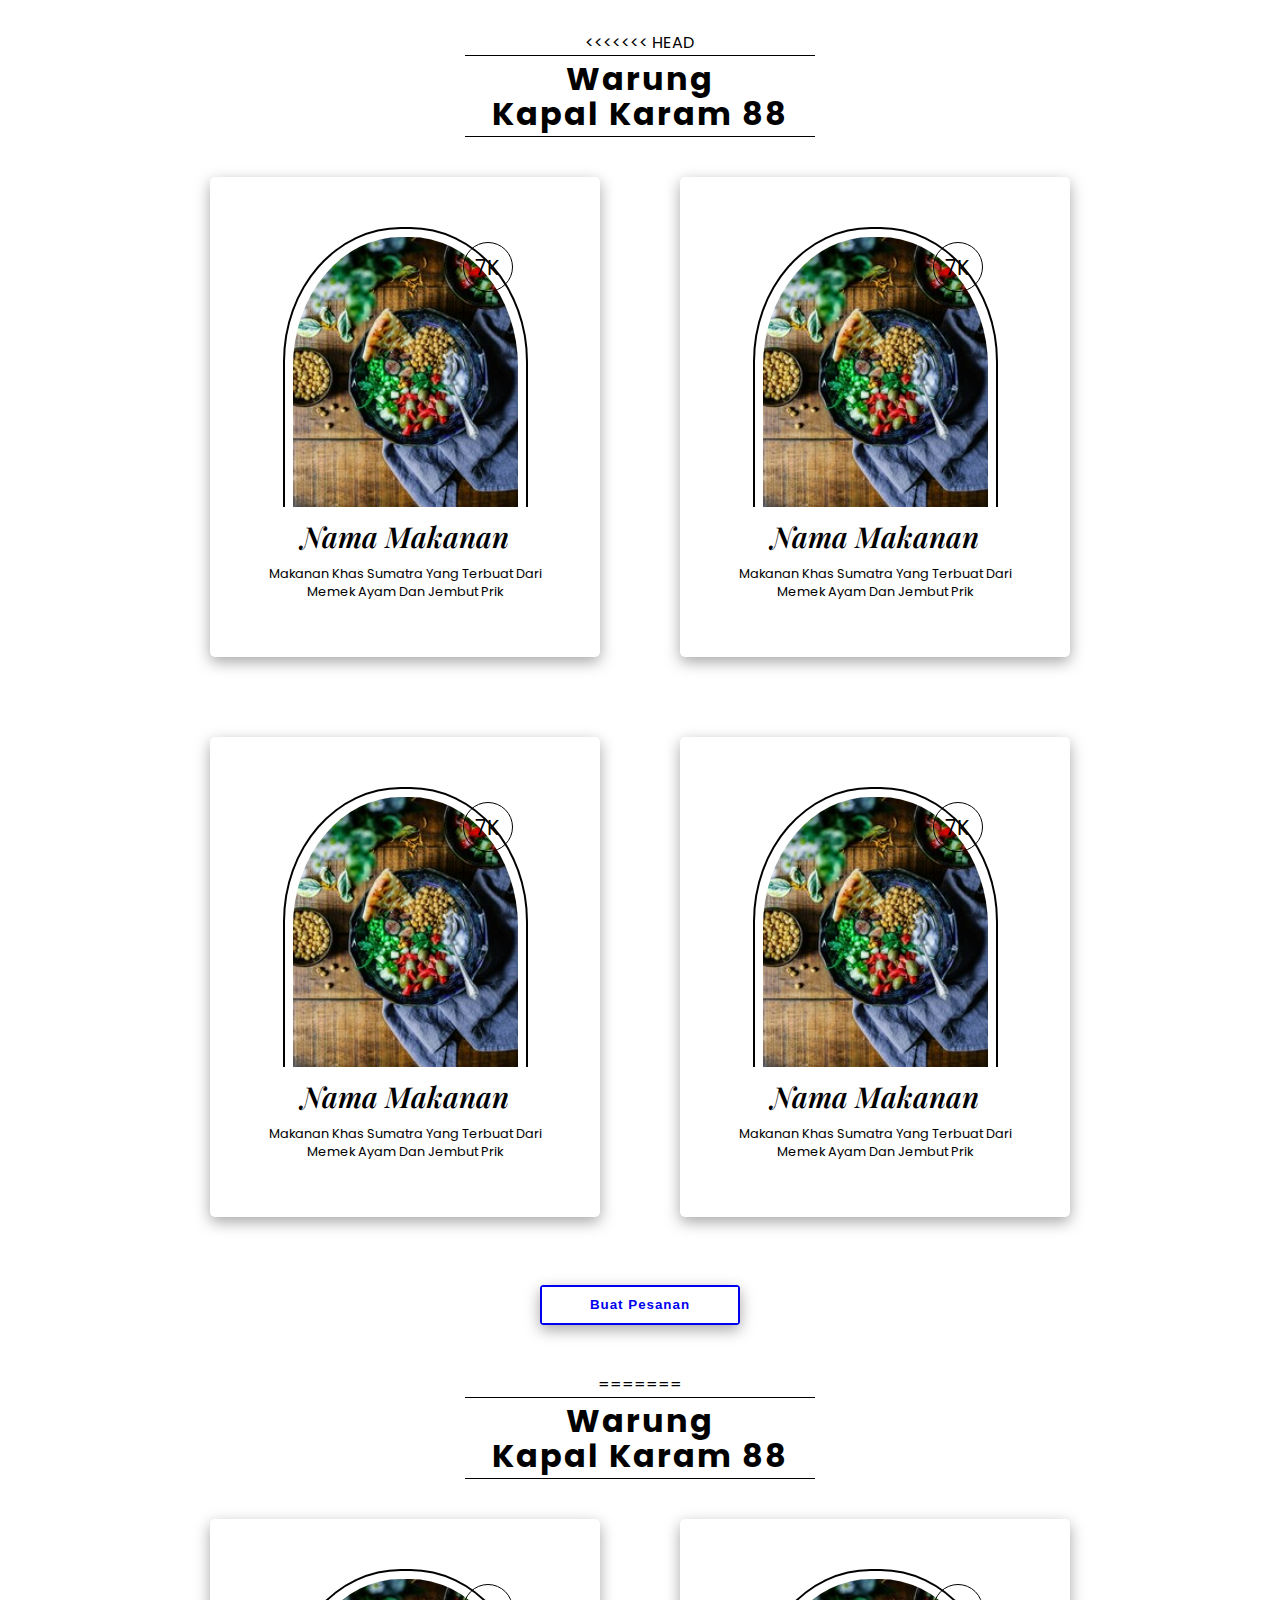
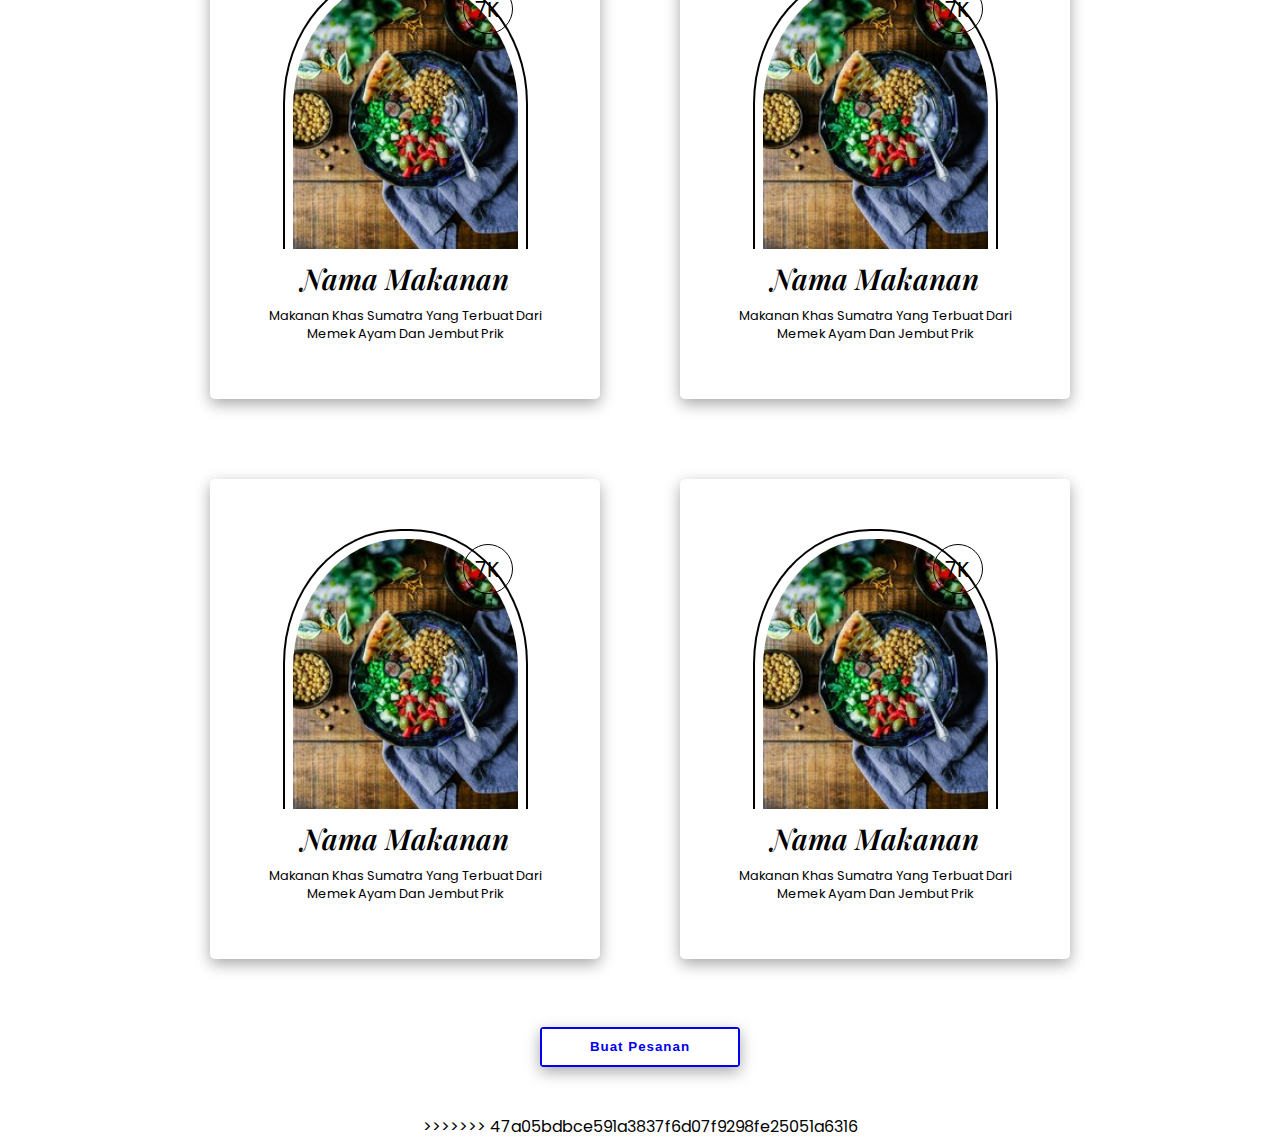
<file: index.html>
<<<<<<< HEAD
<!DOCTYPE html>
<html lang="en">
<head>
    <meta charset="UTF-8">
    <meta name="viewport" content="width=device-width, initial-scale=1.0">
    <title>Document</title>
    <link rel="stylesheet" href="css/style.css">

    <!-- font -->
        <link rel="preconnect" href="https://fonts.googleapis.com">
        <link rel="preconnect" href="https://fonts.gstatic.com" crossorigin>
        <link href="https://fonts.googleapis.com/css2?family=Poppins:ital,wght@0,300;0,400;0,500;0,600;0,700;0,800;0,900;1,300;1,400;1,500;1,600;1,700;1,800;1,900&display=swap" rel="stylesheet">

        <link rel="preconnect" href="https://fonts.googleapis.com">
        <link rel="preconnect" href="https://fonts.gstatic.com" crossorigin>
        <link href="https://fonts.googleapis.com/css2?family=Playfair+Display:ital,wght@0,400;0,600;0,700;1,400;1,500;1,600;1,700&family=Poppins:ital,wght@0,300;0,400;0,500;0,600;0,700;0,800;0,900;1,300;1,400;1,500;1,600;1,700;1,800;1,900&display=swap" rel="stylesheet">
    <!-- end font -->
</head>
<body>
    <div class="warung">
        <h1>Warung<br><span>Kapal Karam 88</span></h1>
    </div>
    <div class="container">
        <div class="box-konten">
            <div class="con-img">
                <div class="img menu-1">
                    <div class="price">
                        <p>7K</p>
                    </div>
                </div>
            </div>
            <div class="text">
                <div class="title">
                    <p><i>Nama Makanan</i></p>
                </div>
                <div class="ket">
                    <p>Makanan Khas Sumatra Yang Terbuat Dari Memek Ayam Dan Jembut Prik</p>
                </div>
            </div>
        </div>

        <div class="box-konten">
            <div class="con-img">
                <div class="img menu-2">
                    <div class="price">
                        <p>7K</p>
                    </div>
                </div>
            </div>
            <div class="text">
                <div class="title">
                    <p><i>Nama Makanan</i></p>
                </div>
                <div class="ket">
                    <p>Makanan Khas Sumatra Yang Terbuat Dari Memek Ayam Dan Jembut Prik</p>
                </div>
            </div>
        </div>

        <div class="box-konten">
            <div class="con-img">
                <div class="img menu-3">
                    <div class="price">
                        <p>7K</p>
                    </div>
                </div>
            </div>
            <div class="text">
                <div class="title">
                    <p><i>Nama Makanan</i></p>
                </div>
                <div class="ket">
                    <p>Makanan Khas Sumatra Yang Terbuat Dari Memek Ayam Dan Jembut Prik</p>
                </div>
            </div>
        </div>

        <div class="box-konten">
            <div class="con-img">
                <div class="img menu-4">
                    <div class="price">
                        <p>7K</p>
                    </div>
                </div>
            </div>
            <div class="text">
                <div class="title">
                    <p><i>Nama Makanan</i></p>
                </div>
                <div class="ket">
                    <p>Makanan Khas Sumatra Yang Terbuat Dari Memek Ayam Dan Jembut Prik</p>
                </div>
            </div>
        </div>
    </div>

    <div class="box-pesan">
        <div class="tambah"></div>
        <a href="pesan.html">
            <button>
                Buat Pesanan
                <div class="bor"></div>
            </button>
        </a>
    </div>


    <script src="js/index.js"></script>
</body>
=======
<!DOCTYPE html>
<html lang="en">
<head>
    <meta charset="UTF-8">
    <meta name="viewport" content="width=device-width, initial-scale=1.0">
    <title>Document</title>
    <link rel="stylesheet" href="css/style.css">

    <!-- font -->
        <link rel="preconnect" href="https://fonts.googleapis.com">
        <link rel="preconnect" href="https://fonts.gstatic.com" crossorigin>
        <link href="https://fonts.googleapis.com/css2?family=Poppins:ital,wght@0,300;0,400;0,500;0,600;0,700;0,800;0,900;1,300;1,400;1,500;1,600;1,700;1,800;1,900&display=swap" rel="stylesheet">

        <link rel="preconnect" href="https://fonts.googleapis.com">
        <link rel="preconnect" href="https://fonts.gstatic.com" crossorigin>
        <link href="https://fonts.googleapis.com/css2?family=Playfair+Display:ital,wght@0,400;0,600;0,700;1,400;1,500;1,600;1,700&family=Poppins:ital,wght@0,300;0,400;0,500;0,600;0,700;0,800;0,900;1,300;1,400;1,500;1,600;1,700;1,800;1,900&display=swap" rel="stylesheet">
    <!-- end font -->
</head>
<body>
    <div class="warung">
        <h1>Warung<br><span>Kapal Karam 88</span></h1>
    </div>
    <div class="container">
        <div class="box-konten">
            <div class="con-img">
                <div class="img menu-1">
                    <div class="price">
                        <p>7K</p>
                    </div>
                </div>
            </div>
            <div class="text">
                <div class="title">
                    <p><i>Nama Makanan</i></p>
                </div>
                <div class="ket">
                    <p>Makanan Khas Sumatra Yang Terbuat Dari Memek Ayam Dan Jembut Prik</p>
                </div>
            </div>
        </div>

        <div class="box-konten">
            <div class="con-img">
                <div class="img menu-2">
                    <div class="price">
                        <p>7K</p>
                    </div>
                </div>
            </div>
            <div class="text">
                <div class="title">
                    <p><i>Nama Makanan</i></p>
                </div>
                <div class="ket">
                    <p>Makanan Khas Sumatra Yang Terbuat Dari Memek Ayam Dan Jembut Prik</p>
                </div>
            </div>
        </div>

        <div class="box-konten">
            <div class="con-img">
                <div class="img menu-3">
                    <div class="price">
                        <p>7K</p>
                    </div>
                </div>
            </div>
            <div class="text">
                <div class="title">
                    <p><i>Nama Makanan</i></p>
                </div>
                <div class="ket">
                    <p>Makanan Khas Sumatra Yang Terbuat Dari Memek Ayam Dan Jembut Prik</p>
                </div>
            </div>
        </div>

        <div class="box-konten">
            <div class="con-img">
                <div class="img menu-4">
                    <div class="price">
                        <p>7K</p>
                    </div>
                </div>
            </div>
            <div class="text">
                <div class="title">
                    <p><i>Nama Makanan</i></p>
                </div>
                <div class="ket">
                    <p>Makanan Khas Sumatra Yang Terbuat Dari Memek Ayam Dan Jembut Prik</p>
                </div>
            </div>
        </div>
    </div>

    <div class="box-pesan">
        <div class="tambah"></div>
        <a href="pesan.html">
            <button>
                Buat Pesanan
                <div class="bor"></div>
            </button>
        </a>
    </div>


    <script src="js/index.js"></script>
</body>
>>>>>>> 47a05bdbce591a3837f6d07f9298fe25051a6316
</html>
</file>
<file: css/style.css>
<<<<<<< HEAD
:root{
    --clr-1:#dac494;
    --clr-2:#eae4cb;
    --clr-3:#a18032;
    --clr-4:#f5f0eb;
    --clr-5:#523a04;
}
*{
    box-sizing: border-box;
    margin: 0;
    padding: 0;
}
body{
    background-color: var(--clr-1);
    padding-top: 30px;
    display: flex;
    align-items: center;
    justify-content: center;
    flex-direction: column;
    font-family: 'Poppins', sans-serif;
}
.warung{
    text-align: center;
    letter-spacing: 2px;
    line-height: 35px;
    margin-bottom: 20px;
    color: var(--clr-5);
    border-top: 1px solid;
    border-bottom: 1px solid;
    border-color: var(--clr-5);
    width: 350px;
    padding: 5px 0;
}
.container{
    width: 75%;
    height: auto;
    padding: 20px;
    display: flex;
    justify-content: center;
    flex-wrap: wrap;
    gap: 80px;
}
.container .box-konten{
    height: 480px;
    width: 390px;
    background-color: var(--clr-2);
    border-radius: 5px;
    box-shadow: rgba(0, 0, 0, 0.35) 0px 5px 15px;
    padding: 50px 20px;
    display: flex;
    flex-direction: column;
    align-items: center;
    z-index: 2;
}
.container .box-konten .con-img{
    width: 70%;
    height: 280px;
    border-radius: 48% 48% 0 0;
    padding: 8px 8px 0 8px;
    border-top: 2px solid;
    border-right: 2px solid;
    border-left: 2px solid;
    border-color: var(--clr-3);
    margin-bottom: 10px;
}
.container .box-konten .img{
    width: 100%;
    height: 100%;
    border-radius: 48% 48% 0 0;
    position: relative;
}
.container .box-konten .menu-1{
    background: url(../asset/image/edgar-castrejon-1SPu0KT-Ejg-unsplash.jpg);
    background-position: center;
    background-size: cover;
}
.container .box-konten .menu-2{
    background: url(../asset/image/edgar-castrejon-1SPu0KT-Ejg-unsplash.jpg);
    background-position: center;
    background-size: cover;
}
.container .box-konten .menu-3{
    background: url(../asset/image/edgar-castrejon-1SPu0KT-Ejg-unsplash.jpg);
    background-position: center;
    background-size: cover;
}
.container .box-konten .menu-4{
    background: url(../asset/image/edgar-castrejon-1SPu0KT-Ejg-unsplash.jpg);
    background-position: center;
    background-size: cover;
}
.container .box-konten .img .price{
    background-color: var(--clr-3);
    width: 60px;
    height: 60px;
    border-radius: 50%;
    display: flex;
    align-items: center;
    justify-content: center;
    position: absolute;
    right: 0;
}
.container .box-konten .img .price p{
    width: 50px;
    height: 50px;
    border-radius: 50%;
    border: 1px solid;
    border-color: var(--clr-2);
    color: var(--clr-2);
    display: flex;
    align-items: center;
    justify-content: center;
    font-size: 1.3rem;
}
.container .box-konten .text{
    text-align: center;
    font-size: 0.8rem;
    width: 300px;
    color: var(--clr-3);
}
.title{
    font-family: 'Playfair Display', serif;
    font-size: 1.8rem;
    font-weight: 600;
    margin-bottom: 10px;
}
.box-pesan{
    background-color: var(--clr-4);
    height: 15vh;
    width: 100%;
    position: relative;
    display: flex;
    align-items: center;
    justify-content: center;
}
.box-pesan button{
    border: 1px solid;
    border-color: var(--clr-3);
    background-color: var(--clr-3);
    border-radius: 3px;
    width: 200px;
    height: 40px;
    font-weight: 700;
    cursor: pointer;
    color: var(--clr-4);
    letter-spacing: 1px;
    box-shadow: rgba(0, 0, 0, 0.35) 0px 5px 15px;
    z-index: 1;
    position: relative;
}

.box-pesan button:hover{
    transition: 0.5s;
    background-color: var(--clr-4);
    color: var(--clr-3);
    transform: translate(-3px, -3px);
}
.box-pesan .bor{
    width: 100%;
    height: 100%;
    position: absolute;
    top: 0;
    left: 0;
    border: 1px solid;
    border-color: var(--clr-3);
    z-index: -1;
}
.box-pesan button:hover .bor{
    transform: translate(5px, 5px);
}
.box-pesan .tambah{
    height: 15vh;
    background-color: var(--clr-4);
    width: 100%;
    z-index: 1;
    position: absolute;
    top: -15vh;
}

.daftar-menu{
    padding: 20px 10px;
    width: 90%;
    display: flex;
    padding: 50px 10%;
    flex-direction: column;
    gap: 80px;
}
.daftar-menu .menu{
    position: relative;
    display: flex;
    justify-content: center;
    width: 100%;
    gap: 30px;
    
}
.daftar-menu .box-menu{
    background-color: var(--clr-3);
    width: 90%;
    height: 150px;
    border-radius: 0 10px 10px 0;
    position: relative;
    padding: 25px 40px 25px 17% ;
    color: var(--clr-4);
    z-index: 2;
    box-shadow: rgba(0, 0, 0, 0.35) 0px 5px 15px;
}
.daftar-menu .box-menu .header{
    width: 100%;
    justify-content: space-between;
    display: flex;
    align-self: center;
    align-items: center;
    height: 20px;
    letter-spacing: 2px;
    margin-bottom: 10px;
}
.daftar-menu .box-menu .ket{
    width: 400px;
    color: var(--clr-2);
    line-height: 18px;
    margin-bottom: 10px;
}
.daftar-menu .box-menu .header .harga{
    font-size: 1.4rem;
    display: flex;
    align-items: center;
}
.daftar-menu .menu .img-menu{
    background-color: var(--clr-1);
    height: 150px;
    border-radius: 0 50% 50% 0;
    display: flex;
    align-items: center;
    position: absolute;
    top: 0;
    left: 0;
}
.daftar-menu .img-menu img{
    width: 190px;
    height: 190px;
    border-radius: 50%;
    border:8px solid;
    border-color: var(--clr-1);
    z-index: 3;
    /* box-shadow: rgba(0, 0, 0, 0.35) 0px 5px 15px; */
}
.eror{
    color: var(--clr-4);
    background-color: red;
    padding: 2px 5px;
    border-radius: 5px;
    display: none;
}
.daftar-menu .form{
    display: flex;
    align-items: center;
    gap: 10px;
}
.daftar-menu .form input{
    padding: 5px;
    padding-left: 10px;
    outline: none;
    height: 25px;
    border: none;
    border-radius: 5px;
    font-family: 'poppins';
    font-size: 1rem;
}
.daftar-menu .form button{
    height: 30px;
    width: 30px;
    border: none;
    font-size: 1.4rem;
    display: flex;
    align-items: center;
    justify-content: center;
    border-radius: 5px;
    cursor: pointer;
    background-color: var(--clr-4);
    color: var(--clr-3);
}
.beli{
    height: 15vh;
    background-color: var(--clr-4);
    width: 100%;
    display: flex;
    align-items: center;
    justify-content: center;
}
.container-notif{
    height: 100%;
    width: 100%;
    position: absolute;
    z-index: 99;
    top: 0;
    background-color: rgba(0, 0, 0, 0.3);
    position: fixed;
    display: flex;
    align-items: center;
    justify-content: center;
    backdrop-filter: blur(2px);
    display: none;
}
.notif{
    width: 450px;
    height: 94%;
    background-color: var(--clr-4);
    box-shadow: rgba(0, 0, 0, 0.25) 0px 54px 55px, rgba(0, 0, 0, 0.12) 0px -12px 30px, rgba(0, 0, 0, 0.12) 0px 4px 6px, rgba(0, 0, 0, 0.17) 0px 12px 13px, rgba(0, 0, 0, 0.09) 0px -3px 5px;
    border-radius: 20px;
    /* overflow: hidden; */
    position: relative;
    padding-bottom: 15px;
}
.notif .close{
    height: 40px;
    width: 40px;
    border-radius: 50%;
    background-color: red;
    display: flex;
    align-items: center;
    justify-content: center;
    position: absolute;
    right: -10px;
    top: -10px;
    cursor: pointer;
    color: var(--clr-4);
}
.notif-header{
    background-color: var(--clr-5);
    height: 70px;
    color: var(--clr-4);
    border-radius: 20px 20px 0 0;
    display: flex;
    align-items: center;
    justify-content: center;
    margin-bottom: 15px;
}
.notif .form{
    display: flex;
    flex-direction: column;
    align-items: center;
}
.notif .form .in{
    display: flex;
    flex-direction: column;
    width: 100%;
    padding: 0 30px;
    margin-bottom: 15px;
    gap: 5px;
}
.notif .form .in input,
.notif .form .in select{
    outline: none;
    padding: 5px;
    font-size: 1rem;
    font-family: 'Poppins';
}
.notif .form .in textarea{
    padding: 5px;
    font-size: 0.8rem;
}
.notif .form button{
    border: none;
    width: 150px;
    height: 30px;
    background-color: var(--clr-5);
    color: var(--clr-4);
    cursor: pointer;
    border-radius: 5px;
}

@media only screen and (max-width: 600px){
    .container {
        width: 90%;
        gap: 50px;
    }
=======
:root{
    --clr-1:#dac494;
    --clr-2:#eae4cb;
    --clr-3:#a18032;
    --clr-4:#f5f0eb;
    --clr-5:#523a04;
}
*{
    box-sizing: border-box;
    margin: 0;
    padding: 0;
}
body{
    background-color: var(--clr-1);
    padding-top: 30px;
    display: flex;
    align-items: center;
    justify-content: center;
    flex-direction: column;
    font-family: 'Poppins', sans-serif;
}
.warung{
    text-align: center;
    letter-spacing: 2px;
    line-height: 35px;
    margin-bottom: 20px;
    color: var(--clr-5);
    border-top: 1px solid;
    border-bottom: 1px solid;
    border-color: var(--clr-5);
    width: 350px;
    padding: 5px 0;
}
.container{
    width: 75%;
    height: auto;
    padding: 20px;
    display: flex;
    justify-content: center;
    flex-wrap: wrap;
    gap: 80px;
}
.container .box-konten{
    height: 480px;
    width: 390px;
    background-color: var(--clr-2);
    border-radius: 5px;
    box-shadow: rgba(0, 0, 0, 0.35) 0px 5px 15px;
    padding: 50px 20px;
    display: flex;
    flex-direction: column;
    align-items: center;
    z-index: 2;
}
.container .box-konten .con-img{
    width: 70%;
    height: 280px;
    border-radius: 48% 48% 0 0;
    padding: 8px 8px 0 8px;
    border-top: 2px solid;
    border-right: 2px solid;
    border-left: 2px solid;
    border-color: var(--clr-3);
    margin-bottom: 10px;
}
.container .box-konten .img{
    width: 100%;
    height: 100%;
    border-radius: 48% 48% 0 0;
    position: relative;
}
.container .box-konten .menu-1{
    background: url(../asset/image/edgar-castrejon-1SPu0KT-Ejg-unsplash.jpg);
    background-position: center;
    background-size: cover;
}
.container .box-konten .menu-2{
    background: url(../asset/image/edgar-castrejon-1SPu0KT-Ejg-unsplash.jpg);
    background-position: center;
    background-size: cover;
}
.container .box-konten .menu-3{
    background: url(../asset/image/edgar-castrejon-1SPu0KT-Ejg-unsplash.jpg);
    background-position: center;
    background-size: cover;
}
.container .box-konten .menu-4{
    background: url(../asset/image/edgar-castrejon-1SPu0KT-Ejg-unsplash.jpg);
    background-position: center;
    background-size: cover;
}
.container .box-konten .img .price{
    background-color: var(--clr-3);
    width: 60px;
    height: 60px;
    border-radius: 50%;
    display: flex;
    align-items: center;
    justify-content: center;
    position: absolute;
    right: 0;
}
.container .box-konten .img .price p{
    width: 50px;
    height: 50px;
    border-radius: 50%;
    border: 1px solid;
    border-color: var(--clr-2);
    color: var(--clr-2);
    display: flex;
    align-items: center;
    justify-content: center;
    font-size: 1.3rem;
}
.container .box-konten .text{
    text-align: center;
    font-size: 0.8rem;
    width: 300px;
    color: var(--clr-3);
}
.title{
    font-family: 'Playfair Display', serif;
    font-size: 1.8rem;
    font-weight: 600;
    margin-bottom: 10px;
}
.box-pesan{
    background-color: var(--clr-4);
    height: 15vh;
    width: 100%;
    position: relative;
    display: flex;
    align-items: center;
    justify-content: center;
}
.box-pesan button{
    border: 1px solid;
    border-color: var(--clr-3);
    background-color: var(--clr-3);
    border-radius: 3px;
    width: 200px;
    height: 40px;
    font-weight: 700;
    cursor: pointer;
    color: var(--clr-4);
    letter-spacing: 1px;
    box-shadow: rgba(0, 0, 0, 0.35) 0px 5px 15px;
    z-index: 1;
    position: relative;
}

.box-pesan button:hover{
    transition: 0.5s;
    background-color: var(--clr-4);
    color: var(--clr-3);
    transform: translate(-3px, -3px);
}
.box-pesan .bor{
    width: 100%;
    height: 100%;
    position: absolute;
    top: 0;
    left: 0;
    border: 1px solid;
    border-color: var(--clr-3);
    z-index: -1;
}
.box-pesan button:hover .bor{
    transform: translate(5px, 5px);
}
.box-pesan .tambah{
    height: 15vh;
    background-color: var(--clr-4);
    width: 100%;
    z-index: 1;
    position: absolute;
    top: -15vh;
}

.daftar-menu{
    padding: 20px 10px;
    width: 90%;
    display: flex;
    padding: 50px 10%;
    flex-direction: column;
    gap: 80px;
}
.daftar-menu .menu{
    position: relative;
    display: flex;
    justify-content: center;
    width: 100%;
    gap: 30px;
    
}
.daftar-menu .box-menu{
    background-color: var(--clr-3);
    width: 90%;
    height: 150px;
    border-radius: 0 10px 10px 0;
    position: relative;
    padding: 25px 40px 25px 17% ;
    color: var(--clr-4);
    z-index: 2;
    box-shadow: rgba(0, 0, 0, 0.35) 0px 5px 15px;
}
.daftar-menu .box-menu .header{
    width: 100%;
    justify-content: space-between;
    display: flex;
    align-self: center;
    align-items: center;
    height: 20px;
    letter-spacing: 2px;
    margin-bottom: 10px;
}
.daftar-menu .box-menu .ket{
    width: 400px;
    color: var(--clr-2);
    line-height: 18px;
    margin-bottom: 10px;
}
.daftar-menu .box-menu .header .harga{
    font-size: 1.4rem;
    display: flex;
    align-items: center;
}
.daftar-menu .menu .img-menu{
    background-color: var(--clr-1);
    height: 150px;
    border-radius: 0 50% 50% 0;
    display: flex;
    align-items: center;
    position: absolute;
    top: 0;
    left: 0;
}
.daftar-menu .img-menu img{
    width: 190px;
    height: 190px;
    border-radius: 50%;
    border:8px solid;
    border-color: var(--clr-1);
    z-index: 3;
    /* box-shadow: rgba(0, 0, 0, 0.35) 0px 5px 15px; */
}
.eror{
    color: var(--clr-4);
    background-color: red;
    padding: 2px 5px;
    border-radius: 5px;
    display: none;
}
.daftar-menu .form{
    display: flex;
    align-items: center;
    gap: 10px;
}
.daftar-menu .form input{
    padding: 5px;
    padding-left: 10px;
    outline: none;
    height: 25px;
    border: none;
    border-radius: 5px;
    font-family: 'poppins';
    font-size: 1rem;
}
.daftar-menu .form button{
    height: 30px;
    width: 30px;
    border: none;
    font-size: 1.4rem;
    display: flex;
    align-items: center;
    justify-content: center;
    border-radius: 5px;
    cursor: pointer;
    background-color: var(--clr-4);
    color: var(--clr-3);
}
.beli{
    height: 15vh;
    background-color: var(--clr-4);
    width: 100%;
    display: flex;
    align-items: center;
    justify-content: center;
}
.container-notif{
    height: 100%;
    width: 100%;
    position: absolute;
    z-index: 99;
    top: 0;
    background-color: rgba(0, 0, 0, 0.3);
    position: fixed;
    display: flex;
    align-items: center;
    justify-content: center;
    backdrop-filter: blur(2px);
    display: none;
}
.notif{
    width: 450px;
    height: 94%;
    background-color: var(--clr-4);
    box-shadow: rgba(0, 0, 0, 0.25) 0px 54px 55px, rgba(0, 0, 0, 0.12) 0px -12px 30px, rgba(0, 0, 0, 0.12) 0px 4px 6px, rgba(0, 0, 0, 0.17) 0px 12px 13px, rgba(0, 0, 0, 0.09) 0px -3px 5px;
    border-radius: 20px;
    /* overflow: hidden; */
    position: relative;
    padding-bottom: 15px;
}
.notif .close{
    height: 40px;
    width: 40px;
    border-radius: 50%;
    background-color: red;
    display: flex;
    align-items: center;
    justify-content: center;
    position: absolute;
    right: -10px;
    top: -10px;
    cursor: pointer;
    color: var(--clr-4);
}
.notif-header{
    background-color: var(--clr-5);
    height: 70px;
    color: var(--clr-4);
    border-radius: 20px 20px 0 0;
    display: flex;
    align-items: center;
    justify-content: center;
    margin-bottom: 15px;
}
.notif .form{
    display: flex;
    flex-direction: column;
    align-items: center;
}
.notif .form .in{
    display: flex;
    flex-direction: column;
    width: 100%;
    padding: 0 30px;
    margin-bottom: 15px;
    gap: 5px;
}
.notif .form .in input,
.notif .form .in select{
    outline: none;
    padding: 5px;
    font-size: 1rem;
    font-family: 'Poppins';
}
.notif .form .in textarea{
    padding: 5px;
    font-size: 0.8rem;
}
.notif .form button{
    border: none;
    width: 150px;
    height: 30px;
    background-color: var(--clr-5);
    color: var(--clr-4);
    cursor: pointer;
    border-radius: 5px;
}

@media only screen and (max-width: 600px){
    .container {
        width: 90%;
        gap: 50px;
    }
>>>>>>> 47a05bdbce591a3837f6d07f9298fe25051a6316
}
</file>
